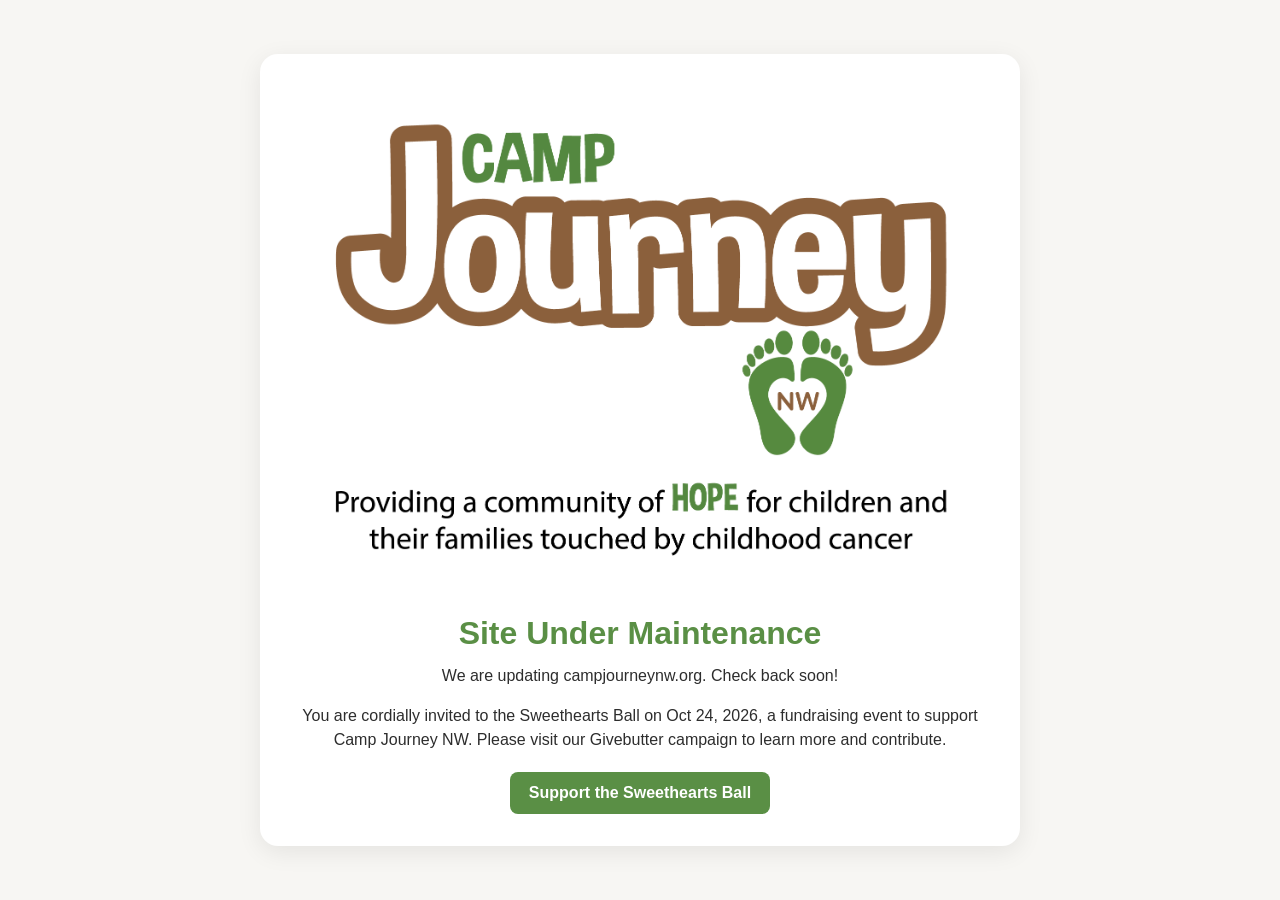
<file: index.html>
<!doctype html>
<html lang="en">
  <head>
    <meta charset="UTF-8" />
    <meta name="viewport" content="width=device-width, initial-scale=1.0" />
    <title>Camp Journey NW | Site Under Maintenance</title>
    <link rel="stylesheet" href="styles.css" />
  </head>
  <body>
    <main class="page">
      <section class="card">
        <img
          class="logo"
          src="assets/logo_mission.png"
          alt="Camp Journey NW logo"
        />
        <h1>Site Under Maintenance</h1>
        <p>
          We are updating campjourneynw.org. Check back soon!
        </p>
        <p>
          You are cordially invited to the Sweethearts Ball on Oct 24, 2026, a fundraising event to support Camp Journey NW. Please visit our Givebutter campaign to learn more and contribute.
        </p>
        <div class="actions">
          <a class="button button-primary" href="https://givebutter.com/c/sweethearts-ball-ndsimu">Support the Sweethearts Ball</a>
        </div>
      </section>
    </main>
  </body>
</html>
</file>
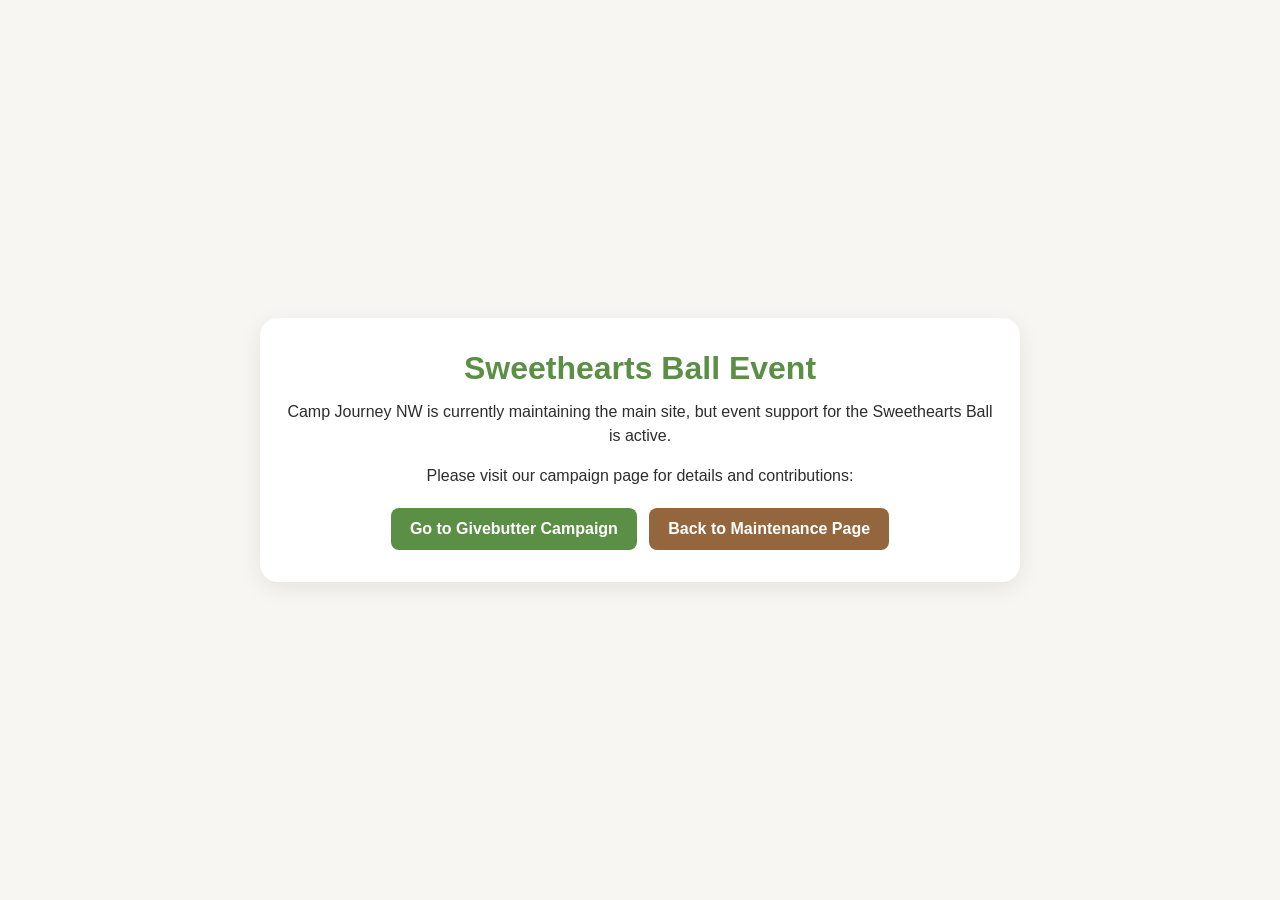
<file: event.html>
<!doctype html>
<html lang="en">
  <head>
    <meta charset="UTF-8" />
    <meta name="viewport" content="width=device-width, initial-scale=1.0" />
    <title>Camp Journey NW | Sweethearts Ball Event</title>
    <link rel="stylesheet" href="styles.css" />
  </head>
  <body>
    <main class="page">
      <section class="card">
        <h1>Sweethearts Ball Event</h1>
        <p>
          Camp Journey NW is currently maintaining the main site, but event support for the Sweethearts Ball is active.
        </p>
        <p>
          Please visit our campaign page for details and contributions:
        </p>
        <div class="actions">
          <a class="button button-primary" href="https://givebutter.com/c/sweethearts-ball-ndsimu">Go to Givebutter Campaign</a>
          <a class="button button-secondary" href="index.html">Back to Maintenance Page</a>
        </div>
      </section>
    </main>
  </body>
</html>
</file>
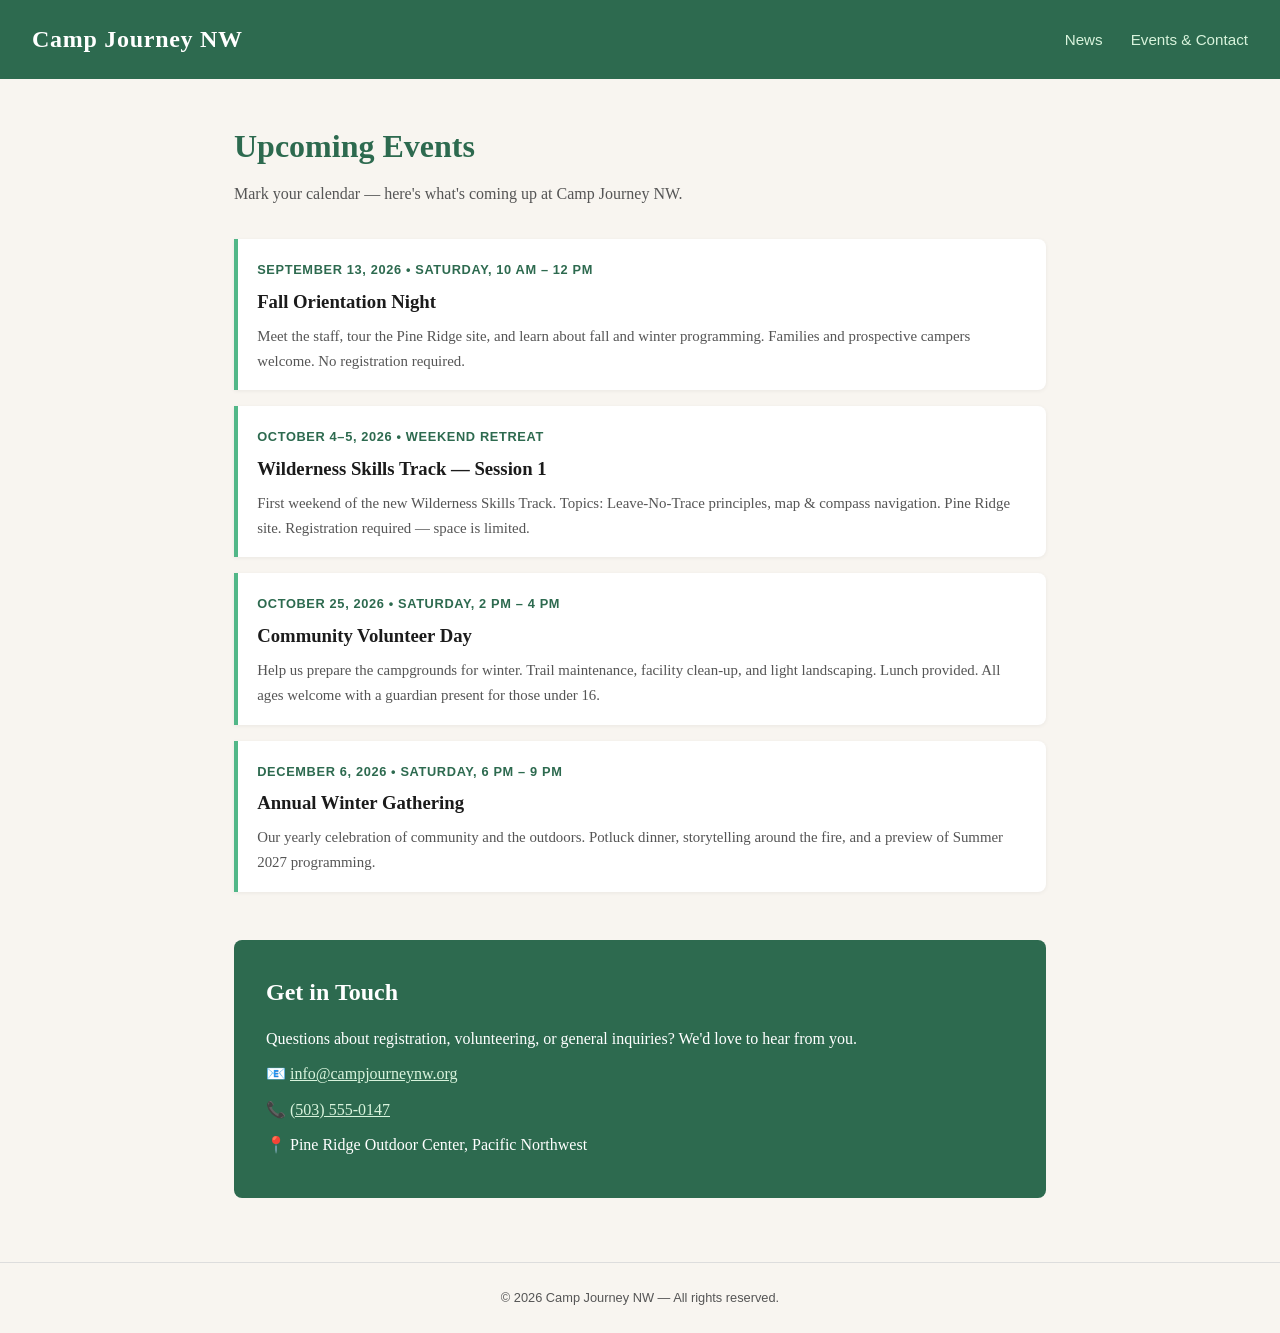
<file: events.html>
<!DOCTYPE html>
<html lang="en">
<head>
  <meta charset="UTF-8" />
  <meta name="viewport" content="width=device-width, initial-scale=1.0" />
  <title>Events &amp; Contact — Camp Journey NW</title>
  <link rel="stylesheet" href="style.css" />
</head>
<body>

  <header>
    <h1><a href="index.html">Camp Journey NW</a></h1>
    <nav>
      <a href="news.html">News</a>
      <a href="events.html">Events &amp; Contact</a>
    </nav>
  </header>

  <main>
    <div class="page-header">
      <h2>Upcoming Events</h2>
      <p>Mark your calendar — here's what's coming up at Camp Journey NW.</p>
    </div>

    <ul class="event-list">
      <li>
        <span class="event-date">September 13, 2026 &bull; Saturday, 10 am – 12 pm</span>
        <h3>Fall Orientation Night</h3>
        <p>Meet the staff, tour the Pine Ridge site, and learn about fall and winter programming. Families and prospective campers welcome. No registration required.</p>
      </li>
      <li>
        <span class="event-date">October 4–5, 2026 &bull; Weekend Retreat</span>
        <h3>Wilderness Skills Track — Session 1</h3>
        <p>First weekend of the new Wilderness Skills Track. Topics: Leave-No-Trace principles, map &amp; compass navigation. Pine Ridge site. Registration required — space is limited.</p>
      </li>
      <li>
        <span class="event-date">October 25, 2026 &bull; Saturday, 2 pm – 4 pm</span>
        <h3>Community Volunteer Day</h3>
        <p>Help us prepare the campgrounds for winter. Trail maintenance, facility clean-up, and light landscaping. Lunch provided. All ages welcome with a guardian present for those under 16.</p>
      </li>
      <li>
        <span class="event-date">December 6, 2026 &bull; Saturday, 6 pm – 9 pm</span>
        <h3>Annual Winter Gathering</h3>
        <p>Our yearly celebration of community and the outdoors. Potluck dinner, storytelling around the fire, and a preview of Summer 2027 programming.</p>
      </li>
    </ul>

    <div class="contact-box">
      <h2>Get in Touch</h2>
      <p>Questions about registration, volunteering, or general inquiries? We'd love to hear from you.</p>
      <p>📧 <a href="mailto:info@campjourneynw.org">info@campjourneynw.org</a></p>
      <p>📞 <a href="tel:+15035550147">(503) 555-0147</a></p>
      <p>📍 Pine Ridge Outdoor Center, Pacific Northwest</p>
    </div>
  </main>

  <footer>
    &copy; 2026 Camp Journey NW &mdash; All rights reserved.
  </footer>

</body>
</html>
</file>
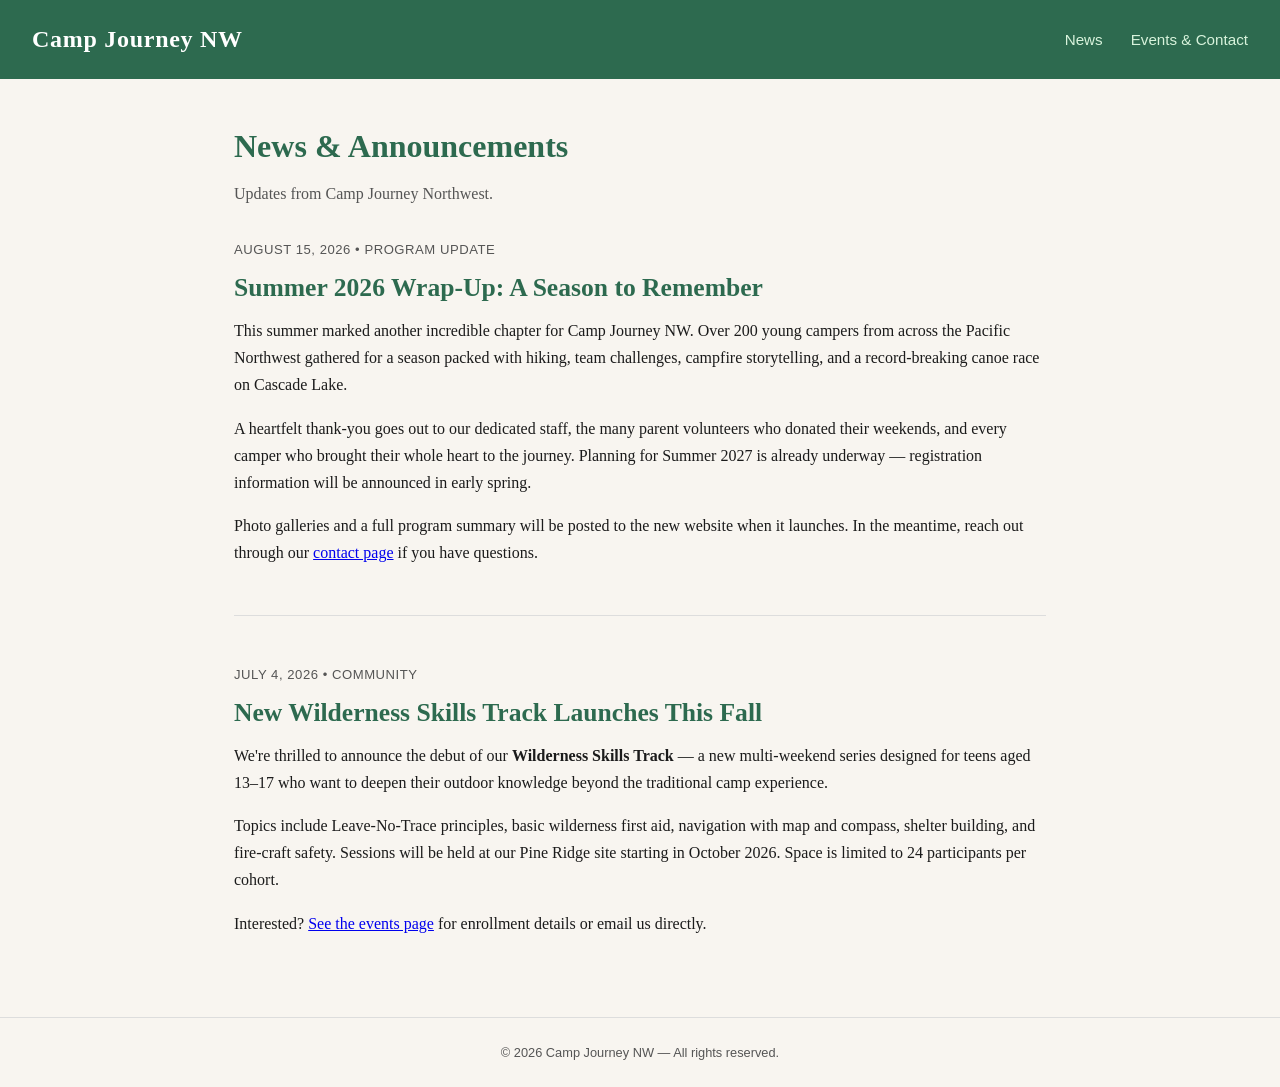
<file: news.html>
<!DOCTYPE html>
<html lang="en">
<head>
  <meta charset="UTF-8" />
  <meta name="viewport" content="width=device-width, initial-scale=1.0" />
  <title>News — Camp Journey NW</title>
  <link rel="stylesheet" href="style.css" />
</head>
<body>

  <header>
    <h1><a href="index.html">Camp Journey NW</a></h1>
    <nav>
      <a href="news.html">News</a>
      <a href="events.html">Events &amp; Contact</a>
    </nav>
  </header>

  <main>
    <div class="page-header">
      <h2>News &amp; Announcements</h2>
      <p>Updates from Camp Journey Northwest.</p>
    </div>

    <article class="article">
      <p class="meta">August 15, 2026 &bull; Program Update</p>
      <h2>Summer 2026 Wrap-Up: A Season to Remember</h2>
      <p>
        This summer marked another incredible chapter for Camp Journey NW. Over 200 young campers from across the Pacific Northwest gathered for a season packed with hiking, team challenges, campfire storytelling, and a record-breaking canoe race on Cascade Lake.
      </p>
      <p>
        A heartfelt thank-you goes out to our dedicated staff, the many parent volunteers who donated their weekends, and every camper who brought their whole heart to the journey. Planning for Summer 2027 is already underway — registration information will be announced in early spring.
      </p>
      <p>
        Photo galleries and a full program summary will be posted to the new website when it launches. In the meantime, reach out through our <a href="events.html">contact page</a> if you have questions.
      </p>
    </article>

    <article class="article">
      <p class="meta">July 4, 2026 &bull; Community</p>
      <h2>New Wilderness Skills Track Launches This Fall</h2>
      <p>
        We're thrilled to announce the debut of our <strong>Wilderness Skills Track</strong> — a new multi-weekend series designed for teens aged 13–17 who want to deepen their outdoor knowledge beyond the traditional camp experience.
      </p>
      <p>
        Topics include Leave-No-Trace principles, basic wilderness first aid, navigation with map and compass, shelter building, and fire-craft safety. Sessions will be held at our Pine Ridge site starting in October 2026. Space is limited to 24 participants per cohort.
      </p>
      <p>
        Interested? <a href="events.html">See the events page</a> for enrollment details or email us directly.
      </p>
    </article>
  </main>

  <footer>
    &copy; 2026 Camp Journey NW &mdash; All rights reserved.
  </footer>

</body>
</html>
</file>
<file: styles.css>
* {
  box-sizing: border-box;
}

body {
  margin: 0;
  font-family: Arial, Helvetica, sans-serif;
  color: #2d2d2d;
  background: #f7f6f3;
}

.page {
  min-height: 100vh;
  display: flex;
  align-items: center;
  justify-content: center;
  padding: 2rem 1rem;
}

.card {
  width: 100%;
  max-width: 760px;
  background: #ffffff;
  border-radius: 18px;
  padding: 2rem 1.5rem;
  box-shadow: 0 6px 24px rgba(0, 0, 0, 0.08);
  text-align: center;
}

.logo {
  max-width: 100%;
  height: auto;
  margin: 0 auto 1.25rem;
}

h1 {
  margin: 0 0 0.8rem;
  font-size: 2rem;
  color: #5a8f45;
}

p {
  margin: 0 0 1rem;
  line-height: 1.5;
}

.actions {
  display: flex;
  flex-wrap: wrap;
  gap: 0.75rem;
  justify-content: center;
  margin-top: 1.25rem;
}

.button {
  display: inline-block;
  padding: 0.75rem 1.2rem;
  border-radius: 8px;
  text-decoration: none;
  font-weight: 700;
}

.button-primary {
  background: #5a8f45;
  color: #fff;
}

.button-secondary {
  background: #93663d;
  color: #fff;
}
</file>
<file: style.css>
/* Camp Journey NW — shared styles */

*, *::before, *::after {
  box-sizing: border-box;
  margin: 0;
  padding: 0;
}

:root {
  --green:  #2d6a4f;
  --green-light: #52b788;
  --amber:  #e76f51;
  --cream:  #f8f5f0;
  --text:   #1b1b1b;
  --muted:  #555;
  --radius: 8px;
}

body {
  font-family: Georgia, "Times New Roman", serif;
  background: var(--cream);
  color: var(--text);
  line-height: 1.7;
}

/* ── Header ── */
header {
  background: var(--green);
  color: #fff;
  padding: 1.2rem 2rem;
  display: flex;
  align-items: center;
  justify-content: space-between;
  flex-wrap: wrap;
  gap: 1rem;
}

header h1 {
  font-size: 1.5rem;
  letter-spacing: 0.03em;
}

header h1 a {
  color: inherit;
  text-decoration: none;
}

nav a {
  color: #d8f3dc;
  text-decoration: none;
  margin-left: 1.5rem;
  font-size: 0.95rem;
  font-family: Arial, sans-serif;
}

nav a:hover {
  color: #fff;
  text-decoration: underline;
}

/* ── Main ── */
main {
  max-width: 860px;
  margin: 0 auto;
  padding: 2.5rem 1.5rem 4rem;
}

/* ── Hero / Coming-Soon ── */
.hero {
  text-align: center;
  padding: 4rem 1rem 3rem;
}

.hero .badge {
  display: inline-block;
  background: var(--amber);
  color: #fff;
  font-family: Arial, sans-serif;
  font-size: 0.75rem;
  font-weight: bold;
  letter-spacing: 0.12em;
  text-transform: uppercase;
  padding: 0.35rem 0.85rem;
  border-radius: 999px;
  margin-bottom: 1.5rem;
}

.hero h2 {
  font-size: clamp(2rem, 5vw, 3.2rem);
  color: var(--green);
  margin-bottom: 1rem;
  line-height: 1.2;
}

.hero p {
  font-size: 1.1rem;
  color: var(--muted);
  max-width: 560px;
  margin: 0 auto 2rem;
}

.hero .cta-links a {
  display: inline-block;
  margin: 0.4rem 0.6rem;
  padding: 0.7rem 1.5rem;
  border-radius: var(--radius);
  font-family: Arial, sans-serif;
  font-size: 0.95rem;
  text-decoration: none;
  transition: opacity 0.15s;
}

.hero .cta-links a:hover { opacity: 0.85; }

.hero .cta-links .btn-primary {
  background: var(--green);
  color: #fff;
}

.hero .cta-links .btn-secondary {
  background: transparent;
  color: var(--green);
  border: 2px solid var(--green);
}

/* ── Cards ── */
.card-grid {
  display: grid;
  grid-template-columns: repeat(auto-fit, minmax(240px, 1fr));
  gap: 1.5rem;
  margin-top: 2.5rem;
}

.card {
  background: #fff;
  border-radius: var(--radius);
  padding: 1.5rem;
  box-shadow: 0 2px 8px rgba(0,0,0,0.07);
}

.card h3 {
  color: var(--green);
  margin-bottom: 0.5rem;
}

.card p {
  color: var(--muted);
  font-size: 0.95rem;
}

/* ── Articles ── */
.article + .article {
  margin-top: 3rem;
  padding-top: 3rem;
  border-top: 1px solid #ddd;
}

.article .meta {
  font-family: Arial, sans-serif;
  font-size: 0.82rem;
  color: var(--muted);
  margin-bottom: 0.6rem;
  letter-spacing: 0.04em;
  text-transform: uppercase;
}

.article h2 {
  font-size: 1.6rem;
  color: var(--green);
  margin-bottom: 0.8rem;
  line-height: 1.3;
}

.article p { margin-bottom: 1rem; }

/* ── Events ── */
.event-list { list-style: none; margin-top: 1.5rem; }

.event-list li {
  background: #fff;
  border-left: 4px solid var(--green-light);
  border-radius: 0 var(--radius) var(--radius) 0;
  padding: 1rem 1.2rem;
  margin-bottom: 1rem;
  box-shadow: 0 1px 4px rgba(0,0,0,0.06);
}

.event-list .event-date {
  font-family: Arial, sans-serif;
  font-size: 0.8rem;
  font-weight: bold;
  color: var(--green);
  text-transform: uppercase;
  letter-spacing: 0.05em;
}

.event-list h3 { margin: 0.2rem 0 0.4rem; }

.event-list p {
  color: var(--muted);
  font-size: 0.93rem;
  margin: 0;
}

/* ── Contact ── */
.contact-box {
  background: var(--green);
  color: #fff;
  border-radius: var(--radius);
  padding: 2rem;
  margin-top: 3rem;
}

.contact-box h2 { margin-bottom: 0.8rem; }

.contact-box p { margin-bottom: 0.5rem; }

.contact-box a {
  color: #d8f3dc;
  text-decoration: underline;
}

/* ── Footer ── */
footer {
  text-align: center;
  padding: 1.5rem;
  font-family: Arial, sans-serif;
  font-size: 0.8rem;
  color: var(--muted);
  border-top: 1px solid #ddd;
}

/* ── Page headings ── */
.page-header {
  margin-bottom: 2rem;
}

.page-header h2 {
  font-size: 2rem;
  color: var(--green);
  margin-bottom: 0.4rem;
}

.page-header p {
  color: var(--muted);
}
</file>
